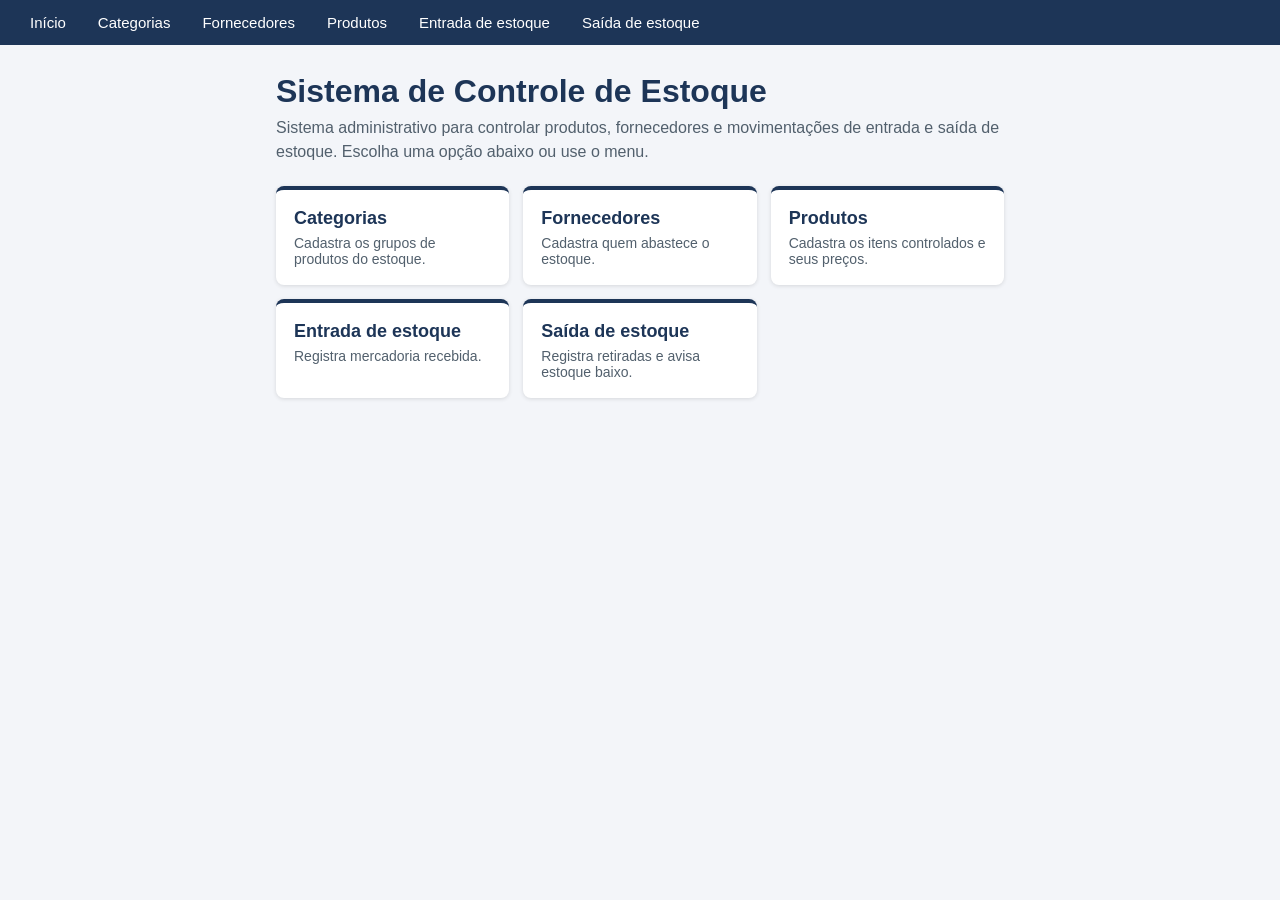
<file: index.html>
<!DOCTYPE html>
<html lang="pt-BR">
<head>
  <meta charset="UTF-8">
  <meta name="viewport" content="width=device-width, initial-scale=1">
  <title>Controle de Estoque</title>
  <link rel="stylesheet" href="css/estilo.css">
</head>
<body>
  <nav class="menu">
      <a href="index.html">Início</a>
      <a href="categoria.html">Categorias</a>
      <a href="fornecedor.html">Fornecedores</a>
      <a href="produto.html">Produtos</a>
      <a href="entrada.html">Entrada de estoque</a>
      <a href="saida.html">Saída de estoque</a>
  </nav>
  <main>
    <h1>Sistema de Controle de Estoque</h1>
    <p class="intro">Sistema administrativo para controlar produtos, fornecedores e movimentações de entrada e saída de estoque. Escolha uma opção abaixo ou use o menu.</p>
    <div class="cards">
      <a class="card" href="categoria.html"><h2>Categorias</h2><p>Cadastra os grupos de produtos do estoque.</p></a>
      <a class="card" href="fornecedor.html"><h2>Fornecedores</h2><p>Cadastra quem abastece o estoque.</p></a>
      <a class="card" href="produto.html"><h2>Produtos</h2><p>Cadastra os itens controlados e seus preços.</p></a>
      <a class="card" href="entrada.html"><h2>Entrada de estoque</h2><p>Registra mercadoria recebida.</p></a>
      <a class="card" href="saida.html"><h2>Saída de estoque</h2><p>Registra retiradas e avisa estoque baixo.</p></a>
    </div>
  </main>
</body>
</html>
</file>
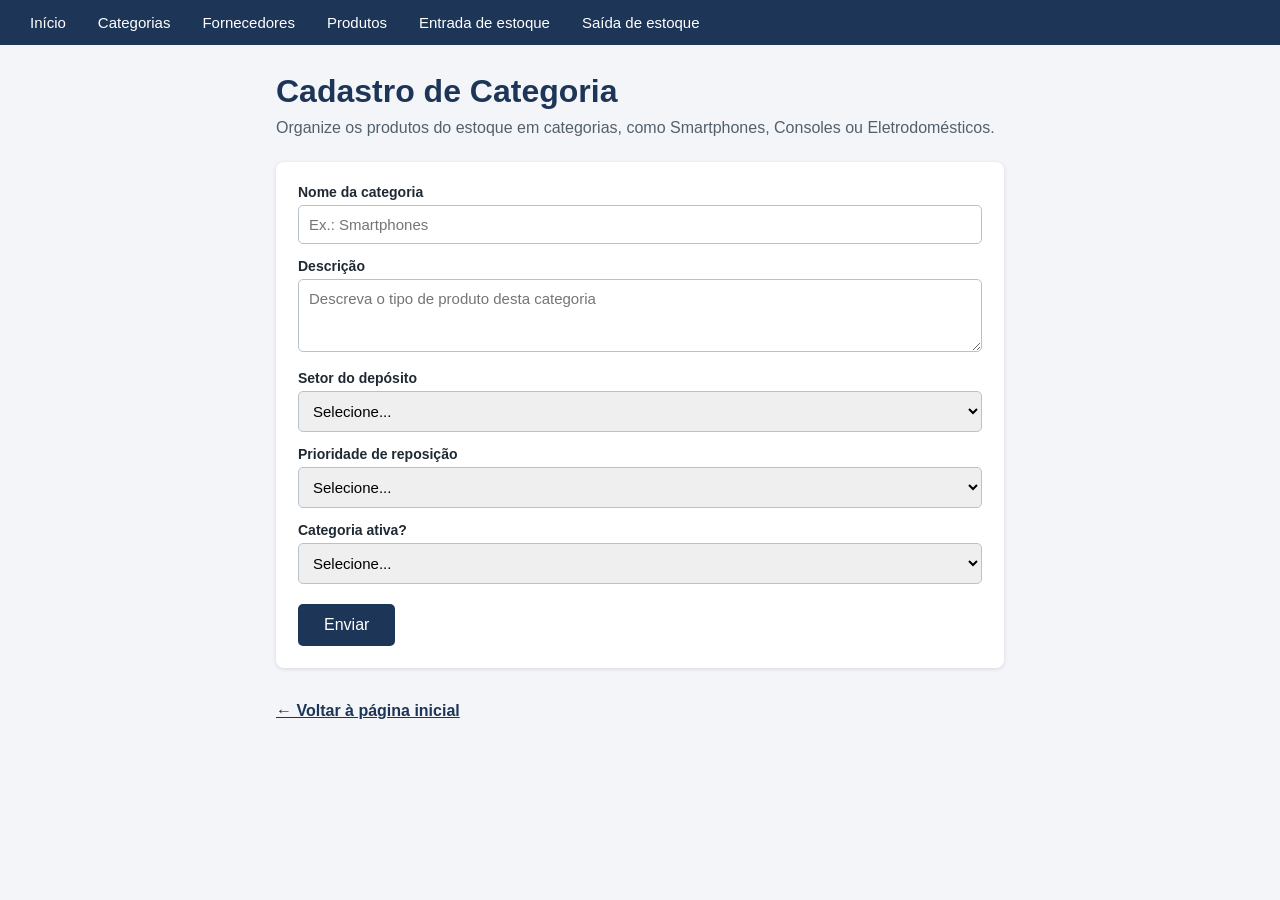
<file: categoria.html>
<!DOCTYPE html>
<html lang="pt-BR">
<head>
  <meta charset="UTF-8">
  <meta name="viewport" content="width=device-width, initial-scale=1">
  <title>Cadastro de Categoria - Controle de Estoque</title>
  <link rel="stylesheet" href="css/estilo.css">
</head>
<body>
  <nav class="menu">
      <a href="index.html">Início</a>
      <a href="categoria.html">Categorias</a>
      <a href="fornecedor.html">Fornecedores</a>
      <a href="produto.html">Produtos</a>
      <a href="entrada.html">Entrada de estoque</a>
      <a href="saida.html">Saída de estoque</a>
  </nav>
  <main>
    <h1>Cadastro de Categoria</h1>
    <p class="intro">Organize os produtos do estoque em categorias, como Smartphones, Consoles ou Eletrodomésticos.</p>
    <form id="formulario" data-endpoint="php/categoria.php" novalidate>
      <label for="nome">Nome da categoria</label>
      <input type="text" id="nome" name="nome" required placeholder="Ex.: Smartphones" >
      <label for="descricao">Descrição</label>
      <textarea id="descricao" name="descricao" rows="3" required placeholder="Descreva o tipo de produto desta categoria"></textarea>
      <label for="setor">Setor do depósito</label>
      <select id="setor" name="setor" required><option value="">Selecione...</option><option value="eletronicos">Eletrônicos</option><option value="games">Games</option><option value="eletrodomesticos">Eletrodomésticos</option><option value="acessorios">Acessórios</option></select>
      <label for="prioridade">Prioridade de reposição</label>
      <select id="prioridade" name="prioridade" required><option value="">Selecione...</option><option value="alta">Alta</option><option value="media">Média</option><option value="baixa">Baixa</option></select>
      <label for="ativa">Categoria ativa?</label>
      <select id="ativa" name="ativa" required><option value="">Selecione...</option><option value="sim">Sim</option><option value="nao">Não</option></select>
      <button type="submit">Enviar</button>
    </form>
    <div id="mensagem" role="status"></div>
    <p><a class="voltar" href="index.html">&larr; Voltar à página inicial</a></p>
  </main>
  <script src="js/app.js"></script>
</body>
</html>
</file>
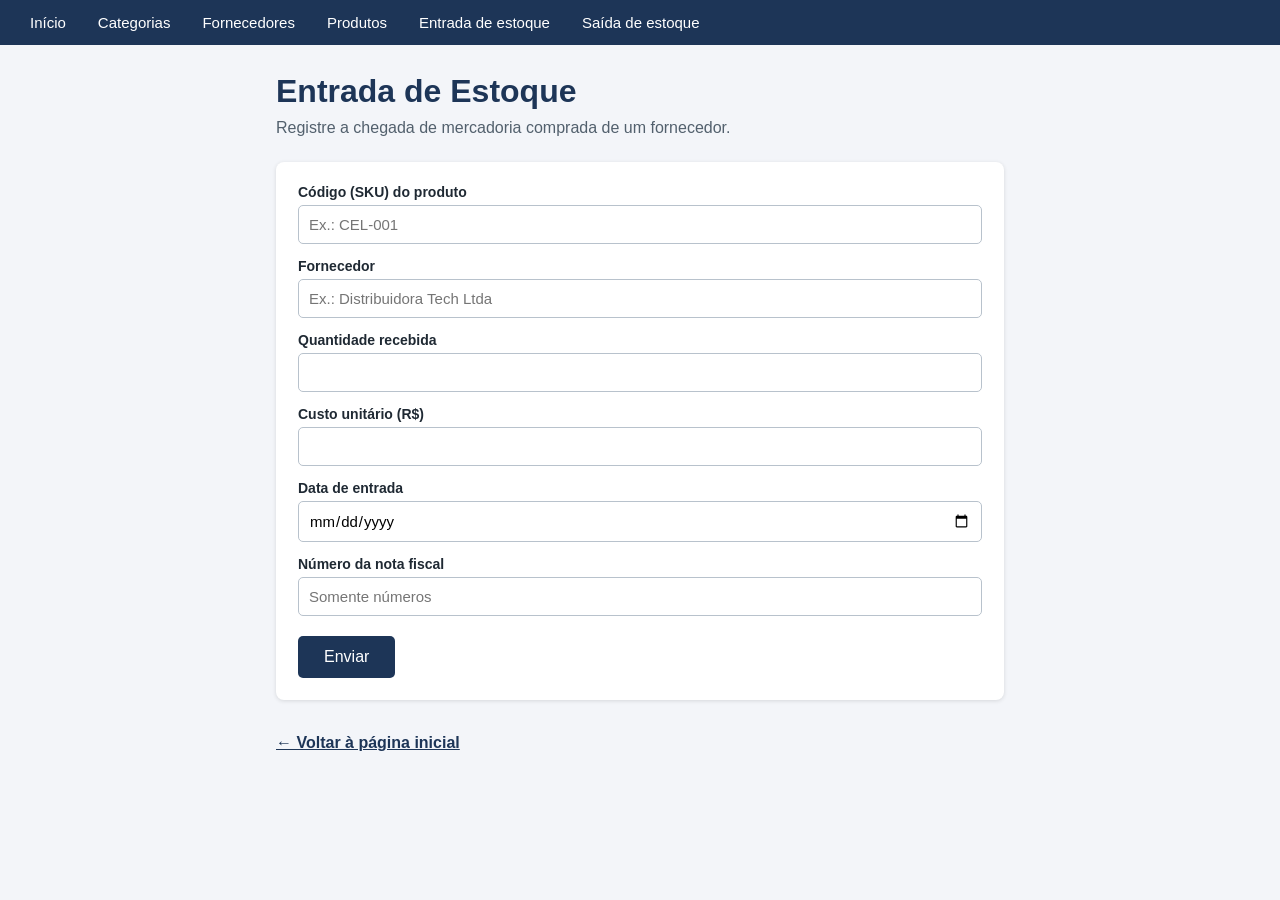
<file: entrada.html>
<!DOCTYPE html>
<html lang="pt-BR">
<head>
  <meta charset="UTF-8">
  <meta name="viewport" content="width=device-width, initial-scale=1">
  <title>Entrada de Estoque - Controle de Estoque</title>
  <link rel="stylesheet" href="css/estilo.css">
</head>
<body>
  <nav class="menu">
      <a href="index.html">Início</a>
      <a href="categoria.html">Categorias</a>
      <a href="fornecedor.html">Fornecedores</a>
      <a href="produto.html">Produtos</a>
      <a href="entrada.html">Entrada de estoque</a>
      <a href="saida.html">Saída de estoque</a>
  </nav>
  <main>
    <h1>Entrada de Estoque</h1>
    <p class="intro">Registre a chegada de mercadoria comprada de um fornecedor.</p>
    <form id="formulario" data-endpoint="php/entrada.php" novalidate>
      <label for="sku">Código (SKU) do produto</label>
      <input type="text" id="sku" name="sku" required placeholder="Ex.: CEL-001" >
      <label for="fornecedor">Fornecedor</label>
      <input type="text" id="fornecedor" name="fornecedor" required placeholder="Ex.: Distribuidora Tech Ltda" >
      <label for="quantidade">Quantidade recebida</label>
      <input type="number" id="quantidade" name="quantidade" required placeholder="" min="1">
      <label for="custo_unitario">Custo unitário (R$)</label>
      <input type="number" id="custo_unitario" name="custo_unitario" required placeholder="" min="0" step="0.01">
      <label for="data_entrada">Data de entrada</label>
      <input type="date" id="data_entrada" name="data_entrada" required placeholder="" >
      <label for="nota_fiscal">Número da nota fiscal</label>
      <input type="text" id="nota_fiscal" name="nota_fiscal" required placeholder="Somente números" >
      <button type="submit">Enviar</button>
    </form>
    <div id="mensagem" role="status"></div>
    <p><a class="voltar" href="index.html">&larr; Voltar à página inicial</a></p>
  </main>
  <script src="js/app.js"></script>
</body>
</html>
</file>
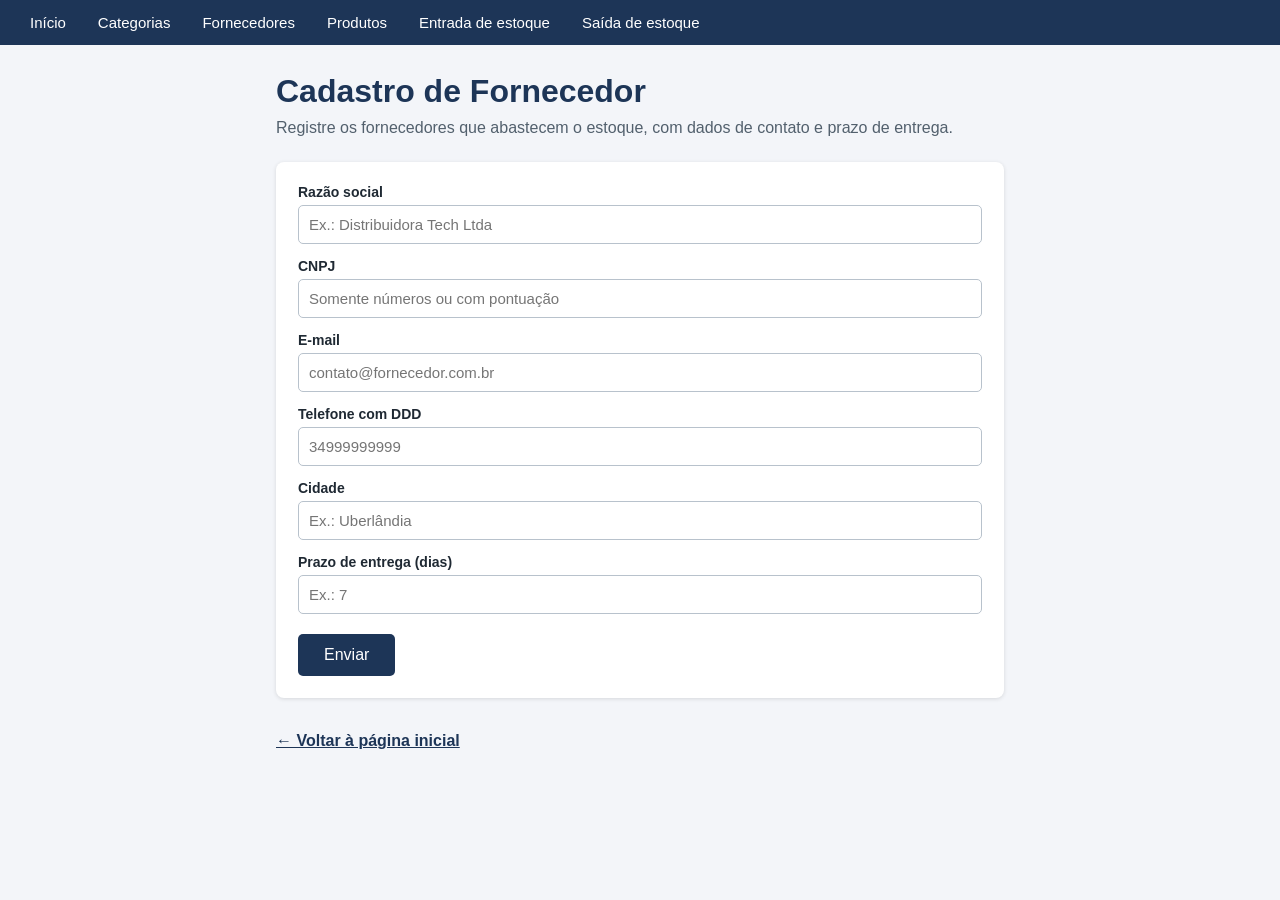
<file: fornecedor.html>
<!DOCTYPE html>
<html lang="pt-BR">
<head>
  <meta charset="UTF-8">
  <meta name="viewport" content="width=device-width, initial-scale=1">
  <title>Cadastro de Fornecedor - Controle de Estoque</title>
  <link rel="stylesheet" href="css/estilo.css">
</head>
<body>
  <nav class="menu">
      <a href="index.html">Início</a>
      <a href="categoria.html">Categorias</a>
      <a href="fornecedor.html">Fornecedores</a>
      <a href="produto.html">Produtos</a>
      <a href="entrada.html">Entrada de estoque</a>
      <a href="saida.html">Saída de estoque</a>
  </nav>
  <main>
    <h1>Cadastro de Fornecedor</h1>
    <p class="intro">Registre os fornecedores que abastecem o estoque, com dados de contato e prazo de entrega.</p>
    <form id="formulario" data-endpoint="php/fornecedor.php" novalidate>
      <label for="razao_social">Razão social</label>
      <input type="text" id="razao_social" name="razao_social" required placeholder="Ex.: Distribuidora Tech Ltda" >
      <label for="cnpj">CNPJ</label>
      <input type="text" id="cnpj" name="cnpj" required placeholder="Somente números ou com pontuação" >
      <label for="email">E-mail</label>
      <input type="email" id="email" name="email" required placeholder="contato@fornecedor.com.br" >
      <label for="telefone">Telefone com DDD</label>
      <input type="text" id="telefone" name="telefone" required placeholder="34999999999" >
      <label for="cidade">Cidade</label>
      <input type="text" id="cidade" name="cidade" required placeholder="Ex.: Uberlândia" >
      <label for="prazo_entrega">Prazo de entrega (dias)</label>
      <input type="number" id="prazo_entrega" name="prazo_entrega" required placeholder="Ex.: 7" min="1">
      <button type="submit">Enviar</button>
    </form>
    <div id="mensagem" role="status"></div>
    <p><a class="voltar" href="index.html">&larr; Voltar à página inicial</a></p>
  </main>
  <script src="js/app.js"></script>
</body>
</html>
</file>
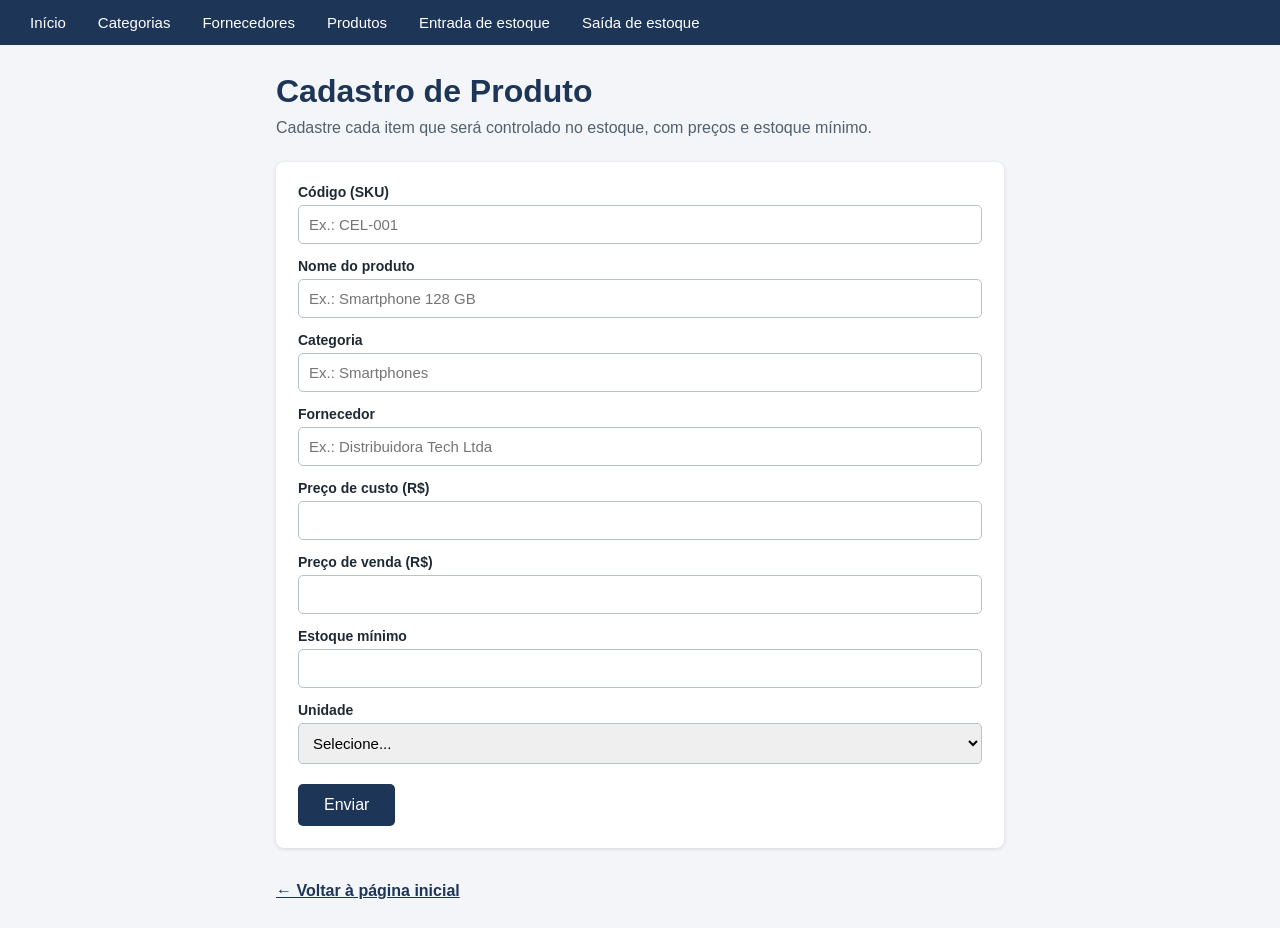
<file: produto.html>
<!DOCTYPE html>
<html lang="pt-BR">
<head>
  <meta charset="UTF-8">
  <meta name="viewport" content="width=device-width, initial-scale=1">
  <title>Cadastro de Produto - Controle de Estoque</title>
  <link rel="stylesheet" href="css/estilo.css">
</head>
<body>
  <nav class="menu">
      <a href="index.html">Início</a>
      <a href="categoria.html">Categorias</a>
      <a href="fornecedor.html">Fornecedores</a>
      <a href="produto.html">Produtos</a>
      <a href="entrada.html">Entrada de estoque</a>
      <a href="saida.html">Saída de estoque</a>
  </nav>
  <main>
    <h1>Cadastro de Produto</h1>
    <p class="intro">Cadastre cada item que será controlado no estoque, com preços e estoque mínimo.</p>
    <form id="formulario" data-endpoint="php/produto.php" novalidate>
      <label for="sku">Código (SKU)</label>
      <input type="text" id="sku" name="sku" required placeholder="Ex.: CEL-001" >
      <label for="nome">Nome do produto</label>
      <input type="text" id="nome" name="nome" required placeholder="Ex.: Smartphone 128 GB" >
      <label for="categoria">Categoria</label>
      <input type="text" id="categoria" name="categoria" required placeholder="Ex.: Smartphones" >
      <label for="fornecedor">Fornecedor</label>
      <input type="text" id="fornecedor" name="fornecedor" required placeholder="Ex.: Distribuidora Tech Ltda" >
      <label for="preco_custo">Preço de custo (R$)</label>
      <input type="number" id="preco_custo" name="preco_custo" required placeholder="" min="0" step="0.01">
      <label for="preco_venda">Preço de venda (R$)</label>
      <input type="number" id="preco_venda" name="preco_venda" required placeholder="" min="0" step="0.01">
      <label for="estoque_minimo">Estoque mínimo</label>
      <input type="number" id="estoque_minimo" name="estoque_minimo" required placeholder="" min="0">
      <label for="unidade">Unidade</label>
      <select id="unidade" name="unidade" required><option value="">Selecione...</option><option value="un">Unidade</option><option value="cx">Caixa</option><option value="kit">Kit</option></select>
      <button type="submit">Enviar</button>
    </form>
    <div id="mensagem" role="status"></div>
    <p><a class="voltar" href="index.html">&larr; Voltar à página inicial</a></p>
  </main>
  <script src="js/app.js"></script>
</body>
</html>
</file>
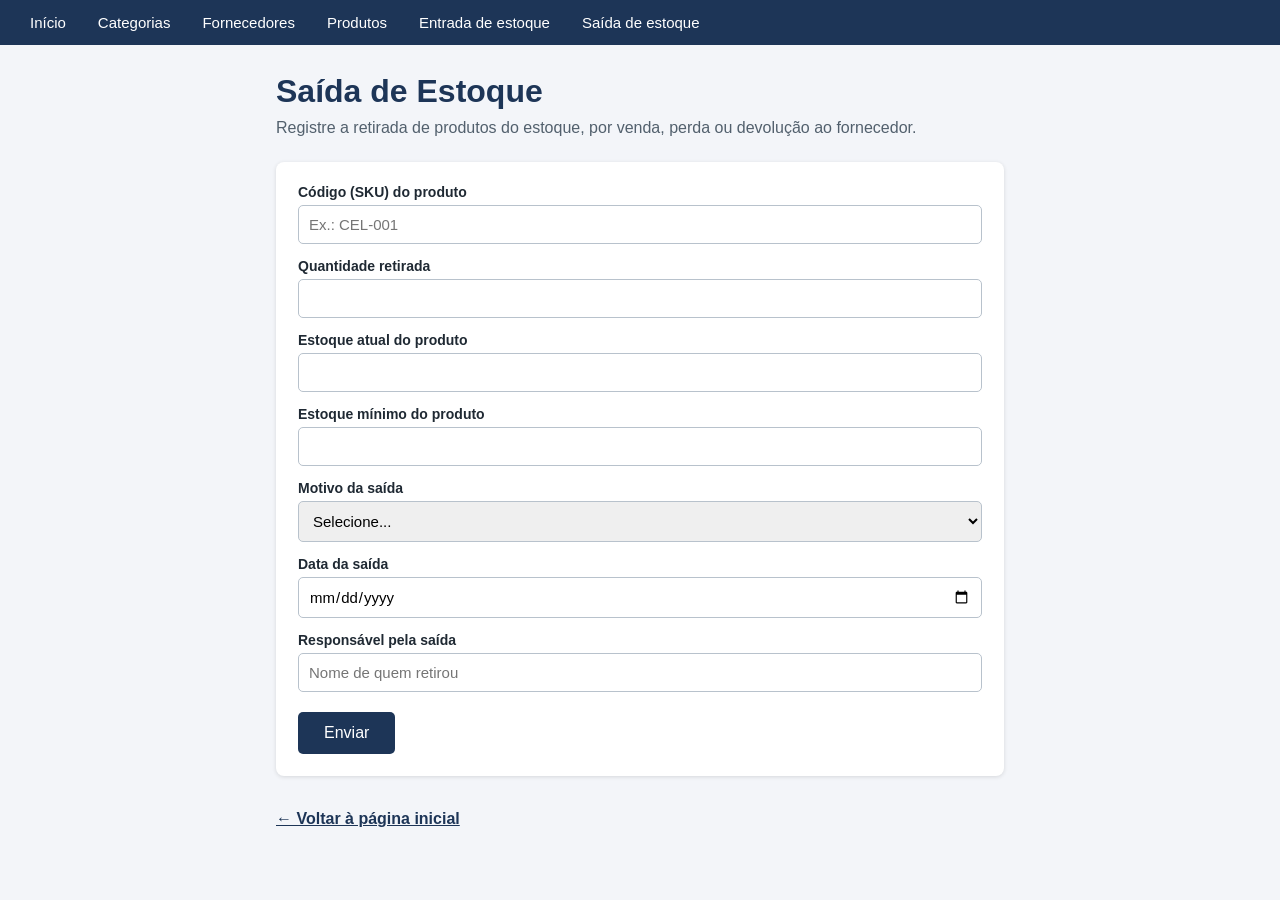
<file: saida.html>
<!DOCTYPE html>
<html lang="pt-BR">
<head>
  <meta charset="UTF-8">
  <meta name="viewport" content="width=device-width, initial-scale=1">
  <title>Saída de Estoque - Controle de Estoque</title>
  <link rel="stylesheet" href="css/estilo.css">
</head>
<body>
  <nav class="menu">
      <a href="index.html">Início</a>
      <a href="categoria.html">Categorias</a>
      <a href="fornecedor.html">Fornecedores</a>
      <a href="produto.html">Produtos</a>
      <a href="entrada.html">Entrada de estoque</a>
      <a href="saida.html">Saída de estoque</a>
  </nav>
  <main>
    <h1>Saída de Estoque</h1>
    <p class="intro">Registre a retirada de produtos do estoque, por venda, perda ou devolução ao fornecedor.</p>
    <form id="formulario" data-endpoint="php/saida.php" novalidate>
      <label for="sku">Código (SKU) do produto</label>
      <input type="text" id="sku" name="sku" required placeholder="Ex.: CEL-001" >
      <label for="quantidade">Quantidade retirada</label>
      <input type="number" id="quantidade" name="quantidade" required placeholder="" min="1">
      <label for="estoque_atual">Estoque atual do produto</label>
      <input type="number" id="estoque_atual" name="estoque_atual" required placeholder="" min="0">
      <label for="estoque_minimo">Estoque mínimo do produto</label>
      <input type="number" id="estoque_minimo" name="estoque_minimo" required placeholder="" min="0">
      <label for="motivo">Motivo da saída</label>
      <select id="motivo" name="motivo" required><option value="">Selecione...</option><option value="venda">Venda</option><option value="perda">Perda ou avaria</option><option value="devolucao">Devolução ao fornecedor</option></select>
      <label for="data_saida">Data da saída</label>
      <input type="date" id="data_saida" name="data_saida" required placeholder="" >
      <label for="responsavel">Responsável pela saída</label>
      <input type="text" id="responsavel" name="responsavel" required placeholder="Nome de quem retirou" >
      <button type="submit">Enviar</button>
    </form>
    <div id="mensagem" role="status"></div>
    <p><a class="voltar" href="index.html">&larr; Voltar à página inicial</a></p>
  </main>
  <script src="js/app.js"></script>
</body>
</html>
</file>
<file: css/estilo.css>
* { box-sizing: border-box; }
body { margin: 0; font-family: Arial, Helvetica, sans-serif; background: #f3f5f9; color: #1f2933; }
.menu { background: #1d3557; display: flex; flex-wrap: wrap; gap: 4px; padding: 0 16px; }
.menu a { color: #fff; text-decoration: none; padding: 14px 14px; font-size: 15px; }
.menu a:hover { background: #274b7a; }
main { max-width: 760px; margin: 28px auto; padding: 0 16px; }
h1 { margin: 0 0 6px; color: #1d3557; }
.intro { margin: 0 0 22px; color: #52606d; line-height: 1.5; }
form { background: #fff; padding: 22px; border-radius: 8px; box-shadow: 0 1px 4px rgba(0,0,0,.12); }
label { display: block; margin: 14px 0 5px; font-weight: bold; font-size: 14px; }
label:first-child { margin-top: 0; }
input, select, textarea { width: 100%; padding: 10px; border: 1px solid #b8c2cc; border-radius: 5px; font-size: 15px; font-family: inherit; }
input.erro, select.erro, textarea.erro { border-color: #c0392b; background: #fdf0ee; }
button { margin-top: 20px; background: #1d3557; color: #fff; border: 0; padding: 12px 26px; border-radius: 5px; font-size: 16px; cursor: pointer; }
button:hover { background: #274b7a; }
#mensagem { margin-top: 18px; padding: 0; border-radius: 6px; line-height: 1.5; }
#mensagem.ok, #mensagem.falha, #mensagem.aviso { padding: 14px; }
#mensagem.ok { background: #e3f6e8; border: 1px solid #2e8b4d; }
#mensagem.falha { background: #fdecea; border: 1px solid #c0392b; }
#mensagem.aviso { background: #fff4d6; border: 1px solid #d49a00; }
#mensagem ul { margin: 8px 0 0; padding-left: 20px; }
.voltar { display: inline-block; margin-top: 16px; color: #1d3557; font-weight: bold; }
.cards { display: grid; grid-template-columns: repeat(auto-fit, minmax(210px, 1fr)); gap: 14px; }
.card { background: #fff; padding: 18px; border-radius: 8px; text-decoration: none; color: inherit; box-shadow: 0 1px 4px rgba(0,0,0,.12); border-top: 4px solid #1d3557; }
.card:hover { box-shadow: 0 3px 8px rgba(0,0,0,.2); }
.card h2 { margin: 0 0 6px; font-size: 18px; color: #1d3557; }
.card p { margin: 0; color: #52606d; font-size: 14px; }
</file>
